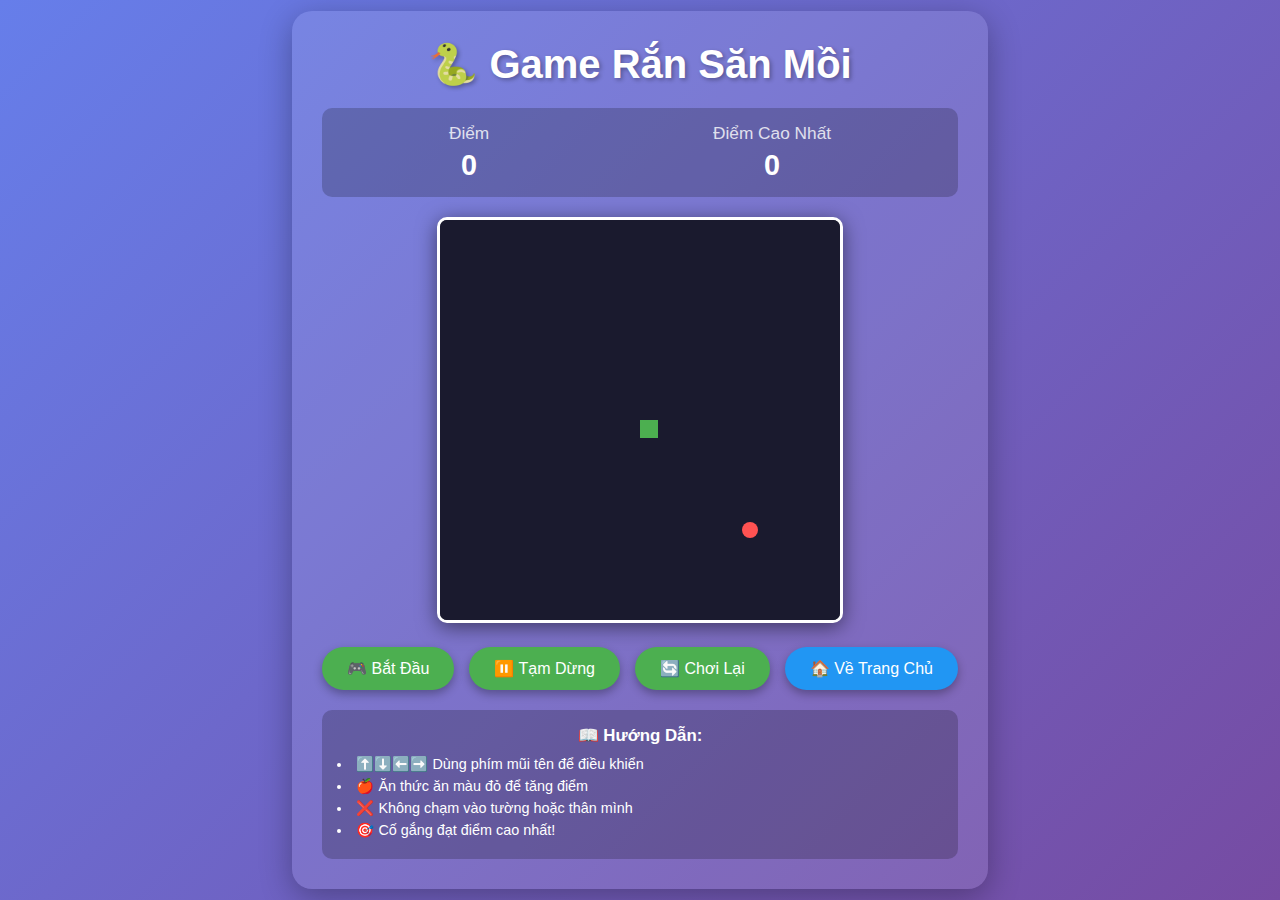
<file: game.html>
<!DOCTYPE html>
<html lang="vi">
<head>
    <meta charset="UTF-8">
    <meta name="viewport" content="width=device-width, initial-scale=1.0">
    <title>Game Rắn Săn Mồi</title>
    <style>
        * {
            margin: 0;
            padding: 0;
            box-sizing: border-box;
        }

        body {
            font-family: Arial, sans-serif;
            background: linear-gradient(135deg, #667eea 0%, #764ba2 100%);
            display: flex;
            flex-direction: column;
            align-items: center;
            justify-content: center;
            min-height: 100vh;
            color: white;
        }

        .game-container {
            background: rgba(255, 255, 255, 0.1);
            padding: 30px;
            border-radius: 20px;
            box-shadow: 0 8px 32px rgba(0, 0, 0, 0.3);
            text-align: center;
        }

        h1 {
            margin-bottom: 20px;
            font-size: 2.5em;
            text-shadow: 2px 2px 4px rgba(0, 0, 0, 0.3);
        }

        .score-board {
            display: flex;
            justify-content: space-around;
            margin-bottom: 20px;
            font-size: 1.2em;
            background: rgba(0, 0, 0, 0.2);
            padding: 15px;
            border-radius: 10px;
        }

        .score-item {
            display: flex;
            flex-direction: column;
            align-items: center;
        }

        .score-label {
            font-size: 0.9em;
            opacity: 0.8;
            margin-bottom: 5px;
        }

        .score-value {
            font-size: 1.5em;
            font-weight: bold;
        }

        #gameCanvas {
            border: 3px solid white;
            border-radius: 10px;
            background-color: #1a1a2e;
            box-shadow: 0 4px 20px rgba(0, 0, 0, 0.5);
        }

        .controls {
            margin-top: 20px;
            display: flex;
            gap: 15px;
            flex-wrap: wrap;
            justify-content: center;
        }

        button {
            padding: 12px 25px;
            font-size: 1em;
            background: #4CAF50;
            color: white;
            border: none;
            border-radius: 25px;
            cursor: pointer;
            transition: all 0.3s;
            box-shadow: 0 4px 10px rgba(0, 0, 0, 0.3);
        }

        button:hover {
            background: #45a049;
            transform: translateY(-2px);
            box-shadow: 0 6px 15px rgba(0, 0, 0, 0.4);
        }

        button:active {
            transform: translateY(0);
        }

        .back-button {
            background: #2196F3;
        }

        .back-button:hover {
            background: #0b7dda;
        }

        .instructions {
            margin-top: 20px;
            background: rgba(0, 0, 0, 0.2);
            padding: 15px;
            border-radius: 10px;
            font-size: 0.9em;
        }

        .instructions h3 {
            margin-bottom: 10px;
        }

        .instructions ul {
            text-align: left;
            list-style-position: inside;
        }

        .instructions li {
            margin: 5px 0;
        }

        #gameOver {
            display: none;
            position: fixed;
            top: 50%;
            left: 50%;
            transform: translate(-50%, -50%);
            background: rgba(0, 0, 0, 0.9);
            padding: 40px;
            border-radius: 20px;
            text-align: center;
            z-index: 1000;
        }

        #gameOver h2 {
            color: #ff4444;
            font-size: 2.5em;
            margin-bottom: 20px;
        }

        #gameOver p {
            font-size: 1.5em;
            margin: 10px 0;
        }

        @media (max-width: 600px) {
            .game-container {
                padding: 15px;
            }

            h1 {
                font-size: 1.8em;
            }

            #gameCanvas {
                width: 100%;
                height: auto;
            }
        }
    </style>
</head>
<body>
    <div class="game-container">
        <h1>🐍 Game Rắn Săn Mồi</h1>
        
        <div class="score-board">
            <div class="score-item">
                <span class="score-label">Điểm</span>
                <span class="score-value" id="score">0</span>
            </div>
            <div class="score-item">
                <span class="score-label">Điểm Cao Nhất</span>
                <span class="score-value" id="highScore">0</span>
            </div>
        </div>

        <canvas id="gameCanvas" width="400" height="400"></canvas>

        <div class="controls">
            <button onclick="startGame()">🎮 Bắt Đầu</button>
            <button onclick="pauseGame()">⏸️ Tạm Dừng</button>
            <button onclick="resetGame()">🔄 Chơi Lại</button>
            <button class="back-button" onclick="window.location.href='index.html'">🏠 Về Trang Chủ</button>
        </div>

        <div class="instructions">
            <h3>📖 Hướng Dẫn:</h3>
            <ul>
                <li>⬆️⬇️⬅️➡️ Dùng phím mũi tên để điều khiển</li>
                <li>🍎 Ăn thức ăn màu đỏ để tăng điểm</li>
                <li>❌ Không chạm vào tường hoặc thân mình</li>
                <li>🎯 Cố gắng đạt điểm cao nhất!</li>
            </ul>
        </div>
    </div>

    <div id="gameOver">
        <h2>Game Over!</h2>
        <p>Điểm của bạn: <span id="finalScore">0</span></p>
        <p>Điểm cao nhất: <span id="finalHighScore">0</span></p>
        <button onclick="resetGame()">Chơi Lại</button>
    </div>

    <script>
        const canvas = document.getElementById('gameCanvas');
        const ctx = canvas.getContext('2d');
        const scoreElement = document.getElementById('score');
        const highScoreElement = document.getElementById('highScore');
        const gameOverElement = document.getElementById('gameOver');
        const finalScoreElement = document.getElementById('finalScore');
        const finalHighScoreElement = document.getElementById('finalHighScore');

        // Thiết lập game
        const gridSize = 20;
        const tileCount = canvas.width / gridSize;

        let snake = [{x: 10, y: 10}];
        let food = {x: 15, y: 15};
        let dx = 0;
        let dy = 0;
        let score = 0;
        let highScore = localStorage.getItem('snakeHighScore') || 0;
        let gameRunning = false;
        let gameLoop;

        highScoreElement.textContent = highScore;

        // Điều khiển bằng phím
        document.addEventListener('keydown', changeDirection);

        function changeDirection(event) {
            const LEFT_KEY = 37;
            const RIGHT_KEY = 39;
            const UP_KEY = 38;
            const DOWN_KEY = 40;

            const keyPressed = event.keyCode;
            
            // Nếu chưa chơi, tự động bắt đầu khi nhấn phím mũi tên
            if (!gameRunning && (keyPressed === LEFT_KEY || keyPressed === RIGHT_KEY || 
                keyPressed === UP_KEY || keyPressed === DOWN_KEY)) {
                startGame();
            }

            const goingUp = dy === -1;
            const goingDown = dy === 1;
            const goingRight = dx === 1;
            const goingLeft = dx === -1;

            if (keyPressed === LEFT_KEY && !goingRight) {
                dx = -1;
                dy = 0;
            }
            if (keyPressed === UP_KEY && !goingDown) {
                dx = 0;
                dy = -1;
            }
            if (keyPressed === RIGHT_KEY && !goingLeft) {
                dx = 1;
                dy = 0;
            }
            if (keyPressed === DOWN_KEY && !goingUp) {
                dx = 0;
                dy = 1;
            }
        }

        function startGame() {
            if (!gameRunning) {
                gameRunning = true;
                gameOverElement.style.display = 'none';
                gameLoop = setInterval(updateGame, 100);
            }
        }

        function pauseGame() {
            if (gameRunning) {
                gameRunning = false;
                clearInterval(gameLoop);
            } else {
                startGame();
            }
        }

        function resetGame() {
            snake = [{x: 10, y: 10}];
            dx = 0;
            dy = 0;
            score = 0;
            scoreElement.textContent = score;
            gameOverElement.style.display = 'none';
            generateFood();
            gameRunning = false;
            clearInterval(gameLoop);
            drawGame();
        }

        function updateGame() {
            if (!gameRunning) return;

            // Di chuyển rắn
            const head = {x: snake[0].x + dx, y: snake[0].y + dy};

            // Kiểm tra va chạm với tường
            if (head.x < 0 || head.x >= tileCount || head.y < 0 || head.y >= tileCount) {
                endGame();
                return;
            }

            // Kiểm tra va chạm với thân
            for (let i = 0; i < snake.length; i++) {
                if (head.x === snake[i].x && head.y === snake[i].y) {
                    endGame();
                    return;
                }
            }

            snake.unshift(head);

            // Kiểm tra ăn thức ăn
            if (head.x === food.x && head.y === food.y) {
                score += 10;
                scoreElement.textContent = score;
                generateFood();
                
                // Cập nhật điểm cao nhất
                if (score > highScore) {
                    highScore = score;
                    highScoreElement.textContent = highScore;
                    localStorage.setItem('snakeHighScore', highScore);
                }
            } else {
                snake.pop();
            }

            drawGame();
        }

        function drawGame() {
            // Xóa canvas
            ctx.fillStyle = '#1a1a2e';
            ctx.fillRect(0, 0, canvas.width, canvas.height);

            // Vẽ rắn
            snake.forEach((segment, index) => {
                if (index === 0) {
                    // Đầu rắn
                    ctx.fillStyle = '#4CAF50';
                } else {
                    // Thân rắn
                    ctx.fillStyle = '#66BB6A';
                }
                ctx.fillRect(
                    segment.x * gridSize,
                    segment.y * gridSize,
                    gridSize - 2,
                    gridSize - 2
                );
            });

            // Vẽ thức ăn
            ctx.fillStyle = '#FF5252';
            ctx.beginPath();
            ctx.arc(
                food.x * gridSize + gridSize / 2,
                food.y * gridSize + gridSize / 2,
                gridSize / 2 - 2,
                0,
                2 * Math.PI
            );
            ctx.fill();
        }

        function generateFood() {
            food.x = Math.floor(Math.random() * tileCount);
            food.y = Math.floor(Math.random() * tileCount);

            // Đảm bảo thức ăn không xuất hiện trên thân rắn
            for (let segment of snake) {
                if (food.x === segment.x && food.y === segment.y) {
                    generateFood();
                    return;
                }
            }
        }

        function endGame() {
            gameRunning = false;
            clearInterval(gameLoop);
            finalScoreElement.textContent = score;
            finalHighScoreElement.textContent = highScore;
            gameOverElement.style.display = 'block';
        }

        // Vẽ game ban đầu
        drawGame();
    </script>
</body>
</html>
</file>
